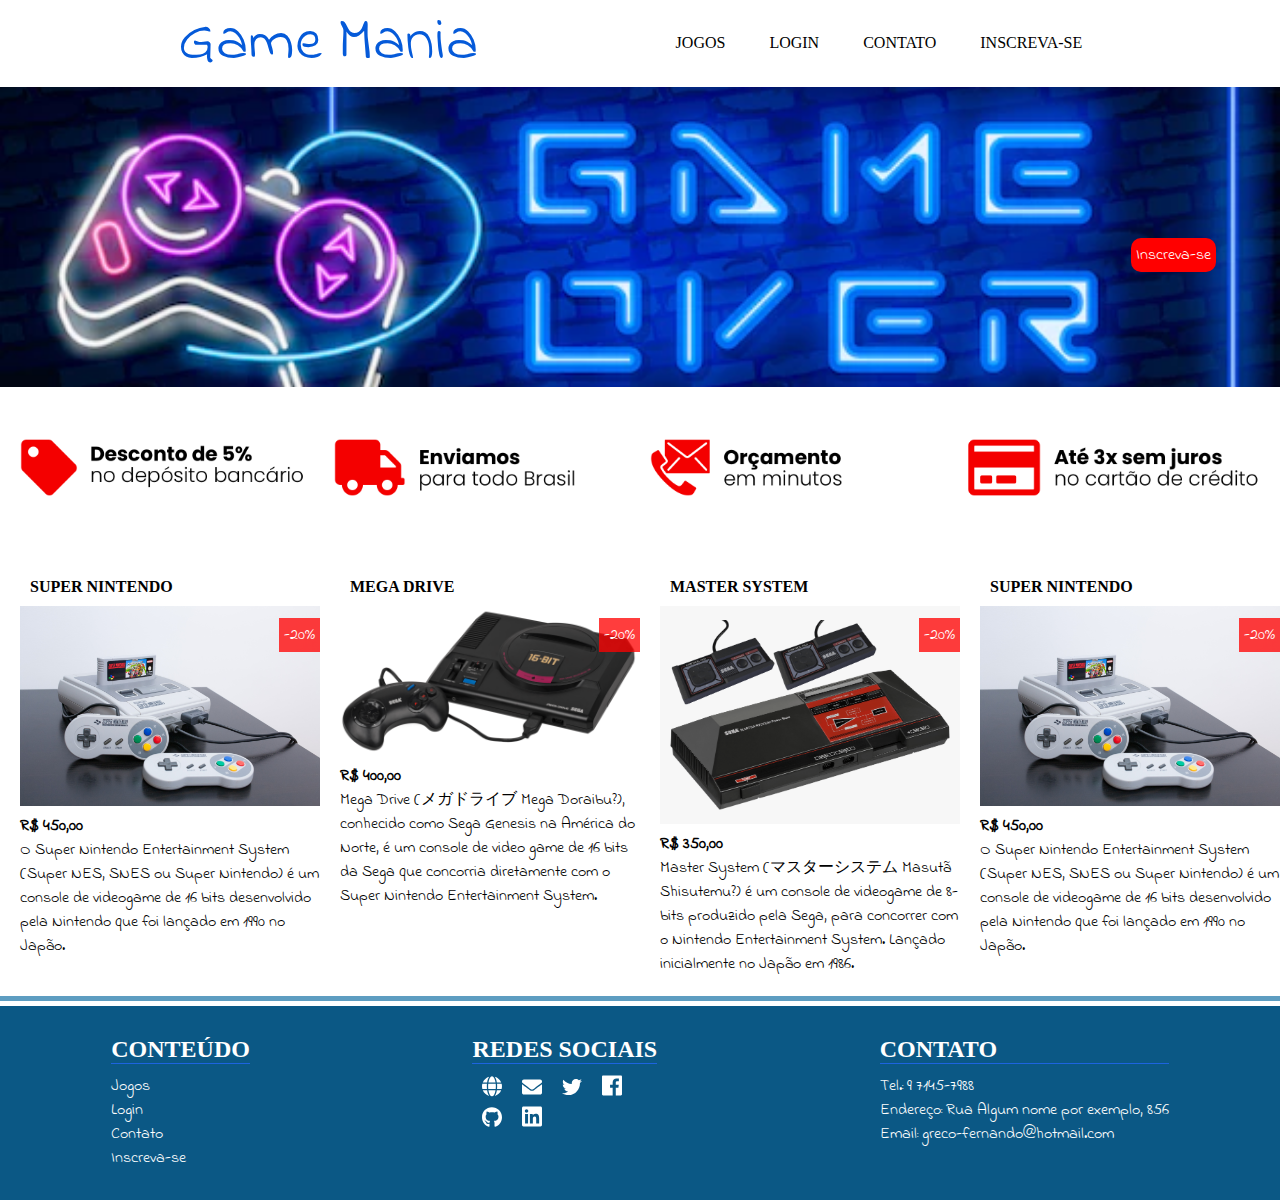
<file: UC9-SA2/index.html>
<!DOCTYPE html>
<html>
<head>
    <meta charset='utf-8'>
    <meta http-equiv='X-UA-Compatible' content='IE=edge'>
    <title>Page Title</title>
    <meta name='viewport' content='width=device-width, initial-scale=1'>
    <link rel='stylesheet' type='text/css' media='screen' href='css/style.css'>
  
</head>
<body>

    <header>
        <a class="logo" href="">
           Game Mania</a>
<button onclick="menu()">
    <svg viewBox="0 0 100 80" width="40" height="40">
        <rect width="100" height="10"></rect>
        <rect y="30" width="100" height="10"></rect>
        <rect y="60" width="100" height="10"></rect>
    </svg>
</button>
           <nav class="menu hide" id="menu">               
               <a href="jogos.html">JOGOS</a>
               <a href="login.html">LOGIN</a>
               <a href="contato.html">CONTATO</a>
               <a href="cadastro.html">INSCREVA-SE</a>
        </nav>
    </header>

    <div class="banner">
        <img src="img/logo.webp" alt="Logo"></a>
        <a href="">Inscreva-se</a>
    </div>

    <div class="banner-tarja">
        <img src="img/banner-tarja.png" alt="Serviços"></a>
    </div>
  
    <div class="container-card">
        <div class="card">
            <h4 class="card-title">Super Nintendo</h4>
            <img class="card-img-top" src="img/super-nitendo.jpg" alt="Card image">
            <div class="card-body">
                <b>R$ 450,00</b>             
                <p class="card-text">O Super Nintendo Entertainment System (Super NES, SNES ou Super Nintendo) é um console de videogame de 16 bits desenvolvido pela Nintendo que foi lançado em 1990 no Japão.</p>
                <a href="#" class="btn btn-primary">-20%</a>
            </div>
        </div>

        <div class="card">
            <h4 class="card-title">Mega Drive</h4>
            <img class="card-img-top" src="img/mega-drive.png" alt="Card image">
            <div class="card-body">
                <b>R$ 400,00</b>         
                <p class="card-text">Mega Drive (メガドライブ Mega Doraibu?), conhecido como Sega Genesis na América do Norte, é um console de video game de 16 bits da Sega que concorria diretamente com o Super Nintendo Entertainment System. </p>
                <a href="#" class="btn btn-primary">-20%</a>
            </div>
        </div>

        <div class="card">
            <h4 class="card-title">Master System</h4>
            <img class="card-img-top" src="img/master-system.png" alt="Card image">
            <div class="card-body"> 
                <b>R$ 350,00</b>            
                <p class="card-text">Master System (マスターシステム Masutã Shisutemu?) é um console de videogame de 8-bits produzido pela Sega, para concorrer com o Nintendo Entertainment System. Lançado inicialmente no Japão em 1986.</p>
                <a href="#" class="btn btn-primary">-20%</a>
            </div>
        </div>

        <div class="card">
            <h4 class="card-title">Super Nintendo</h4>
            <img class="card-img-top" src="img/super-nitendo.jpg" alt="Card image">
            <div class="card-body">
                <b>R$ 450,00</b>             
                <p class="card-text">O Super Nintendo Entertainment System (Super NES, SNES ou Super Nintendo) é um console de videogame de 16 bits desenvolvido pela Nintendo que foi lançado em 1990 no Japão.</p>
                <a href="#" class="btn btn-primary">-20%</a>
            </div>
        </div>
    </div>


    <div class="divisor"></div>
<footer>    
   <div>
    <h2 class="hide" id="conteudo">CONTEÚDO<span>+</span></h2>
    <p><a href="jogos.html">Jogos</a> </p>
    <p><a href="login.html">Login</a></p>
    <p><a href="contato.html">Contato</a></p>  
    <p><a href="cadastro.html">Inscreva-se</a></p>  
   </div>
   <div>
    <h2 class="hide" id="redes">REDES SOCIAIS<span>+</span></h2>
  
        <ul class="network-icon" aria-hidden="true"><li><a href="#" target="_blank" rel="noopener"><svg xmlns="http://www.w3.org/2000/svg" viewBox="0 0 496 512"><path d="M336.5 160C322 70.7 287.8 8 248 8s-74 62.7-88.5 152h177zM152 256c0 22.2 1.2 43.5 3.3 64h185.3c2.1-20.5 3.3-41.8 3.3-64s-1.2-43.5-3.3-64H155.3c-2.1 20.5-3.3 41.8-3.3 64zm324.7-96c-28.6-67.9-86.5-120.4-158-141.6 24.4 33.8 41.2 84.7 50 141.6h108zM177.2 18.4C105.8 39.6 47.8 92.1 19.3 160h108c8.7-56.9 25.5-107.8 49.9-141.6zM487.4 192H372.7c2.1 21 3.3 42.5 3.3 64s-1.2 43-3.3 64h114.6c5.5-20.5 8.6-41.8 8.6-64s-3.1-43.5-8.5-64zM120 256c0-21.5 1.2-43 3.3-64H8.6C3.2 212.5.0 233.8.0 256s3.2 43.5 8.6 64h114.6c-2-21-3.2-42.5-3.2-64zm39.5 96c14.5 89.3 48.7 152 88.5 152s74-62.7 88.5-152h-177zm159.3 141.6c71.4-21.2 129.4-73.7 158-141.6h-108c-8.8 56.9-25.6 107.8-50 141.6zM19.3 352c28.6 67.9 86.5 120.4 158 141.6-24.4-33.8-41.2-84.7-50-141.6h-108z"></path></svg></a></li><li><a href="#" target="_blank" rel="noopener"><svg xmlns="http://www.w3.org/2000/svg" viewBox="0 0 512 512"><path d="M502.3 190.8c3.9-3.1 9.7-.2 9.7 4.7V4e2c0 26.5-21.5 48-48 48H48c-26.5.0-48-21.5-48-48V195.6c0-5 5.7-7.8 9.7-4.7 22.4 17.4 52.1 39.5 154.1 113.6 21.1 15.4 56.7 47.8 92.2 47.6 35.7.3 72-32.8 92.3-47.6 102-74.1 131.6-96.3 154-113.7zM256 320c23.2.4 56.6-29.2 73.4-41.4 132.7-96.3 142.8-104.7 173.4-128.7 5.8-4.5 9.2-11.5 9.2-18.9v-19c0-26.5-21.5-48-48-48H48C21.5 64 0 85.5.0 112v19c0 7.4 3.4 14.3 9.2 18.9 30.6 23.9 40.7 32.4 173.4 128.7 16.8 12.2 50.2 41.8 73.4 41.4z"></path></svg></a></li><li><a href="#" target="_blank" rel="noopener"><svg xmlns="http://www.w3.org/2000/svg" viewBox="0 0 512 512"><path d="M459.37 151.716c.325 4.548.325 9.097.325 13.645.0 138.72-105.583 298.558-298.558 298.558-59.452.0-114.68-17.219-161.137-47.106 8.447.974 16.568 1.299 25.34 1.299 49.055.0 94.213-16.568 130.274-44.832-46.132-.975-84.792-31.188-98.112-72.772 6.498.974 12.995 1.624 19.818 1.624 9.421.0 18.843-1.3 27.614-3.573-48.081-9.747-84.143-51.98-84.143-102.985v-1.299c13.969 7.797 30.214 12.67 47.431 13.319-28.264-18.843-46.781-51.005-46.781-87.391.0-19.492 5.197-37.36 14.294-52.954 51.655 63.675 129.3 105.258 216.365 109.807-1.624-7.797-2.599-15.918-2.599-24.04.0-57.828 46.782-104.934 104.934-104.934 30.213.0 57.502 12.67 76.67 33.137 23.715-4.548 46.456-13.32 66.599-25.34-7.798 24.366-24.366 44.833-46.132 57.827 21.117-2.273 41.584-8.122 60.426-16.243-14.292 20.791-32.161 39.308-52.628 54.253z"></path></svg></a></li><li><a href="#" target="_blank" rel="noopener"><svg xmlns="http://www.w3.org/2000/svg" viewBox="0 0 448 512"><path d="M448 56.7v398.5c0 13.7-11.1 24.7-24.7 24.7H309.1V306.5h58.2l8.7-67.6h-67v-43.2c0-19.6 5.4-32.9 33.5-32.9h35.8v-60.5c-6.2-.8-27.4-2.7-52.2-2.7-51.6.0-87 31.5-87 89.4v49.9h-58.4v67.6h58.4V480H24.7C11.1 480 0 468.9.0 455.3V56.7C0 43.1 11.1 32 24.7 32h398.5c13.7.0 24.8 11.1 24.8 24.7z"></path></svg></a></li><li><a href="https://github.com/fernandogreco" target="_blank" rel="noopener"><svg xmlns="http://www.w3.org/2000/svg" viewBox="0 0 496 512"><path d="M165.9 397.4c0 2-2.3 3.6-5.2 3.6-3.3.3-5.6-1.3-5.6-3.6.0-2 2.3-3.6 5.2-3.6 3-.3 5.6 1.3 5.6 3.6zm-31.1-4.5c-.7 2 1.3 4.3 4.3 4.9 2.6 1 5.6.0 6.2-2s-1.3-4.3-4.3-5.2c-2.6-.7-5.5.3-6.2 2.3zm44.2-1.7c-2.9.7-4.9 2.6-4.6 4.9.3 2 2.9 3.3 5.9 2.6 2.9-.7 4.9-2.6 4.6-4.6-.3-1.9-3-3.2-5.9-2.9zM244.8 8C106.1 8 0 113.3.0 252c0 110.9 69.8 205.8 169.5 239.2 12.8 2.3 17.3-5.6 17.3-12.1.0-6.2-.3-40.4-.3-61.4.0.0-70 15-84.7-29.8.0.0-11.4-29.1-27.8-36.6.0.0-22.9-15.7 1.6-15.4.0.0 24.9 2 38.6 25.8 21.9 38.6 58.6 27.5 72.9 20.9 2.3-16 8.8-27.1 16-33.7-55.9-6.2-112.3-14.3-112.3-110.5.0-27.5 7.6-41.3 23.6-58.9-2.6-6.5-11.1-33.3 2.6-67.9 20.9-6.5 69 27 69 27 20-5.6 41.5-8.5 62.8-8.5s42.8 2.9 62.8 8.5c0 0 48.1-33.6 69-27 13.7 34.7 5.2 61.4 2.6 67.9 16 17.7 25.8 31.5 25.8 58.9.0 96.5-58.9 104.2-114.8 110.5 9.2 7.9 17 22.9 17 46.4.0 33.7-.3 75.4-.3 83.6.0 6.5 4.6 14.4 17.3 12.1C428.2 457.8 496 362.9 496 252 496 113.3 383.5 8 244.8 8zM97.2 352.9c-1.3 1-1 3.3.7 5.2 1.6 1.6 3.9 2.3 5.2 1 1.3-1 1-3.3-.7-5.2-1.6-1.6-3.9-2.3-5.2-1zm-10.8-8.1c-.7 1.3.3 2.9 2.3 3.9 1.6 1 3.6.7 4.3-.7.7-1.3-.3-2.9-2.3-3.9-2-.6-3.6-.3-4.3.7zm32.4 35.6c-1.6 1.3-1 4.3 1.3 6.2 2.3 2.3 5.2 2.6 6.5 1 1.3-1.3.7-4.3-1.3-6.2-2.2-2.3-5.2-2.6-6.5-1zm-11.4-14.7c-1.6 1-1.6 3.6.0 5.9 1.6 2.3 4.3 3.3 5.6 2.3 1.6-1.3 1.6-3.9.0-6.2-1.4-2.3-4-3.3-5.6-2z"></path></svg></a></li><li><a href="#" target="_blank" rel="noopener"><svg xmlns="http://www.w3.org/2000/svg" viewBox="0 0 448 512"><path d="M416 32H31.9C14.3 32 0 46.5.0 64.3v383.4C0 465.5 14.3 480 31.9 480H416c17.6.0 32-14.5 32-32.3V64.3c0-17.8-14.4-32.3-32-32.3zM135.4 416H69V202.2h66.5V416zm-33.2-243c-21.3.0-38.5-17.3-38.5-38.5S80.9 96 102.2 96c21.2.0 38.5 17.3 38.5 38.5.0 21.3-17.2 38.5-38.5 38.5zm282.1 243h-66.4V312c0-24.8-.5-56.7-34.5-56.7-34.6.0-39.9 27-39.9 54.9V416h-66.4V202.2h63.7v29.2h.9c8.9-16.8 30.6-34.5 62.9-34.5 67.2.0 79.7 44.3 79.7 101.9V416z"></path></svg></a></li></ul>
 
   </div>
   <div>
    <h2 class="hide" id="contato">CONTATO<span>+</span></h2>
    <p>Tel.: 9 7145-7988</p>
    <p>Endereço: Rua Algum nome por exemplo, 856</p>
    <p>Email: greco-fernando@hotmail.com</p>    
   </div>
</footer>
</body>
</html>
<script src='js/main.js'></script>
</file>
<file: UC9-SA2/css/style.css>
@import url('https://fonts.googleapis.com/css2?family=Indie+Flower&family=Montserrat:wght@100&family=Oswald:wght@200;400;600&family=Playfair+Display:wght@500&family=Raleway:wght@500&family=Source+Sans+Pro:wght@300;600&family=Titillium+Web:wght@600;700&display=swap');

/* Header */

* {
    font-family: "Indie Flower" /* Replace with your custom font */; 
    /* Add !important to overwrite all elements */
    text-decoration: none;
    padding: 0;
    margin: 0;
  }

.logo {
    color: #055ad9;
    font-size: 60px;
    font-family: Indie Flower;
}

header {
    display: flex;
    align-items: center;
    justify-content: space-evenly;
}

nav.menu a {
    margin: 0 20px;
    color: black;
    font-family: cursive;
}

.banner img {
    width: 100vw;
    max-height: 300px;
    object-fit: cover;
}

/* Full Banner */

.banner {
    position: relative;
}

.banner a {
    position: absolute;
    bottom: 40%;
    background: red;
    z-index: 1111;
    right: 5%;
    padding: 5px;
    color: white;
    border-radius: 10px;
}

.banner-tarja img {
    width: 100vw;
}


/* Card Image */

img.card-img-top {
    width: 100%;
    min-width: 300px;
}

.container-card {
    display: flex;
    justify-content: space-evenly;
    margin: 20px;
    gap: 20px;
}

h4.card-title {
    text-transform: uppercase;
    font-family: cursive;
    margin: 10px;
}

.card-body .btn {
    background: #ff0000c2;
    padding: 5px;
    color: white;
    top: 50px;
    right: 0;
    position: absolute;
}

.card {
    position: relative;
}



/* FOOTER */

footer span {
    display: none;
}

footer {
    display: flex;
    justify-content: space-around;
    background: #0b5885;
    color: white;
    padding: 30px 0;
}

.divisor {
    width: 100%;
    background: #5d9dc1;
    height: 5px;
    margin-bottom: 5px;
}

footer h2 {
    font-family: cursive!important;
    margin: 0!important;
}

footer h2 {
    border-bottom: 1px solid #1d64df;
    margin-bottom: 10px!important;
}

ul.network-icon {
    list-style: none;
    padding: 0;
}

ul.network-icon svg {
    fill: white;
    max-width: 20px;
    margin: 0 10px;
}

.network-icon li {
    display: contents;
}

footer a {
    color: white;
}


/* LOGIN PAGE */

.container-login {
    display: flex;
    justify-content: center;
    margin: 50px 0;
}

div#login-submit button {
    border: none;
    padding: 5px 20px;
    cursor: pointer;
}

.login-box h2 {
    text-transform: uppercase;
    font-family: cursive;
    padding-bottom: 30px;
}

.cadastre-se {
    margin: 10px 0;
}

input#input-email, input#input-password {
    border: none;
    background: #ccc8c88c;
    min-width: 200px;
}


/* Contato */

.form-group {
    display: flex;
    flex-direction: column;
}

/* Cadastro */

.cadastro {
    max-width: 500px;
    margin: 20px;
}

.cadastro button {
    margin-top: 20px;
}

/* Menu */
header button {
    display: none;
}

@media only screen and (max-width: 600px) {

    .logo {
        font-size: 25px;
        order: 2;
    }

    .container-card {
        flex-direction: column;
    }

    footer {
        padding: 30px 20px;
        flex-direction: column;
        gap: 30px;
    }

    footer h2 {
        font-size: 20px;
    }

    footer span {
        display: inline-block;
        margin-left: 20px;
    }

    footer .hide ~ p {
        display: none;
    }

    footer .hide + ul {
        display: none;
    }

    /* menu */

    .hide a{
        display: none;
        order: -1;
    }

    header button {
        display: block;
        order: -1;
        border: none;
        background: none;
        padding-top: 10px;
    }

    header button svg {
        fill: #5d9dc1;
    }

    header {
        justify-content: space-around;
    }

    nav#menu {
        display: grid;
        order: 1;
    }

    nav#menu a {
        font-size: 12px;
        line-height: 1.5;
    }



  }
</file>
